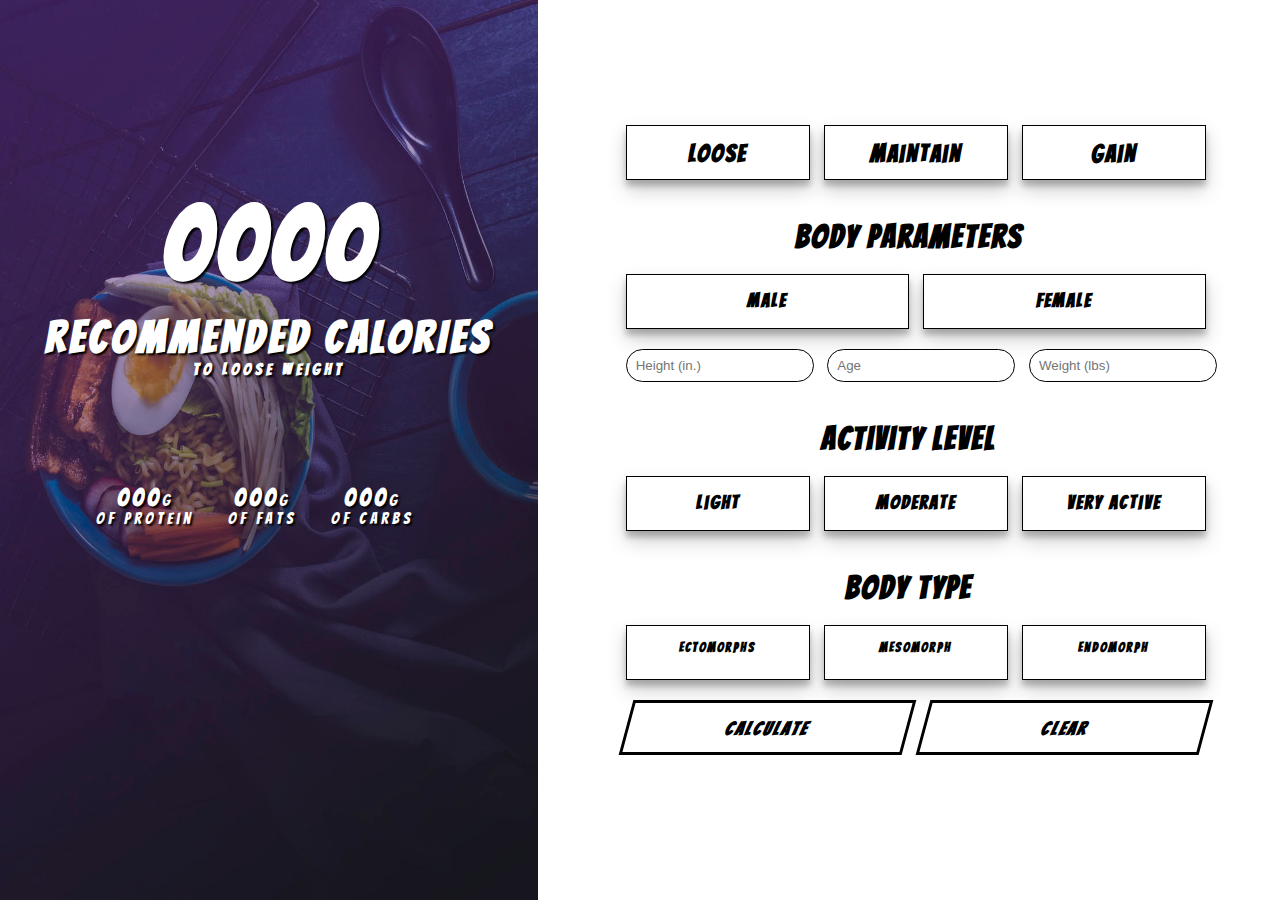
<file: index.html>
<!DOCTYPE html>
<html>

<head>
  <meta charset="utf-8">
  <meta name="viewport" content="width=device-width, initial-scale=1">

  <meta name="description" content="Calculate Your Macros Based On Your Fitness Goals, Body Type and Activity Level">
  <link rel="stylesheet" href="styles/main.css">
  <link rel="" href="/css/master.css">
  <link href="https://fonts.googleapis.com/css?family=Bangers" rel="stylesheet">
  <!-- font-family: 'Bangers', cursive; -->
  <title>Calculate Macros</title>
</head>

<body>
  <div class="container">
    <div class="results" id="display-results" style="background-image: url(Images/image002.jpg)" background-size: 100% 100%; background-position: center; background-repeat: no-repeat;>
      <div class="nutrition-info">

        <div class="display-calories">
          <h1 id="totalCalories">0000</h1>
          <h2>RECOMMENDED CALORIES</h2>
          <h4>To <span id="weightGoal">Loose</span> Weight</h4>
        </div>

        <ul class="list protein-intake">
          <li><span id="protein">000</span>g</li>
          <li>of Protein</li>
        </ul>
        <ul class="list fats-intake">
          <li><span id="fats">000</span>g</li>
          <li>of Fats</li>
        </ul>
        <ul class="list carbs-intake">
          <li><span id="carbs">000</span>g</li>
          <li>of Carbs</li>
        </ul>
      </div>
    </div>
    <div class="input-info">
      <div class="input-info-container">
        <div class="goals">
          <h2 class="selectGoals shadow" id="goals1" data-value="1">Loose</h2>
          <h2 class="selectGoals shadow" id="goals2" data-value="2">Maintain</h2>
          <h2 class="selectGoals shadow" id="goals3" data-value="3">Gain</h2>
        </div>
        <h1>Body Parameters</h1>
        <div class="sex">
          <h3 class="shadow" id="sex1">Male</h3>
          <h3 class="shadow" id="sex2">Female</h3>
        </div>
        <div class="weight">
          <input type="text" name="Name" value="" placeholder="Height (in.)" id="inputHeight">
          <input type="number" name="Age" value="" placeholder="Age" id="inputAge">
          <input type="number" name="weight" value="" placeholder="Weight (lbs)" id="inputWeight">
        </div>
        <div class="activity-level-header">
          <h1>Activity Level</h1>
        </div>
        <div class="active-level">
          <h3 class="light shadow" id="activeLevel1">Light</h3>
          <h3 class="moderate shadow" id="activeLevel2">Moderate</h3>
          <h3 class="very-active shadow" id="activeLevel3">Very Active</h3>
        </div>
        <div class="body-type-header">
          <h1>Body Type</h1>
        </div>
        <div class="body-type">
          <h3 class="ectomorph shadow" id="bodyType1">Ectomorphs </h3>
          <h3 class="mesomorph shadow" id="bodyType2">Mesomorph</h3>
          <h3 class="endomorph shadow" id="bodyType3">Endomorph</h3>
        </div>
        <div class="submit-or-clear">
          <h3 class="calculate" id="clearOrSubmit2" onclick="window.location.href='#display-results'">Calculate</h3>
          <h3 class="clear" id="clearOrSubmit1">Clear</h3>
        </div>
      </div>
    </div>
  </div>
  <script src="main.js"></script>
</body>

</html>
</file>
<file: styles/main.css>
* {
  -moz-box-sizing: border-box;
  -webkit-box-sizing: border-box;
  box-sizing: border-box;
  text-decoration: none;
  list-style: none;
  margin: 0;
  padding: 0;
}

body {
  background: rgb(90, 0, 216);
  background: linear-gradient(0deg, rgba(90, 0, 216, 1) 28%, rgba(245, 125, 51, 1) 100%);
  height: 100%;
  margin: 0;
  background-repeat: no-repeat;
  background-attachment: fixed;
}

.container {
  margin: 0 auto;
  top: 0;
  right: 0;
  bottom: 0;
  left: 0;
  height: 100vh;
  background-color: #FFFFFF;
  text-align: center;
  overflow: auto;
  -webkit-box-shadow: -4px 4px 74px -4px rgba(92, 85, 92, 1);
  -moz-box-shadow: -4px 4px 74px -4px rgba(92, 85, 92, 1);
  box-shadow: -4px 4px 74px -4px rgba(92, 85, 92, 1);
}

.results {
  display: inline-block;
  width: 42%;
  height: 100vh;
  margin: 0;
  padding: 0;
  float: left;
  background-image: url("Images/image02.jpeg");
  background-size: 100% 100%;
  background-position: center;
  background-repeat: no-repeat;
  font-family: 'Bangers', cursive, serif;
  text-shadow: 2px 2px 2px rgba(0, 0, 0, 1);
  letter-spacing: 4px;
  color: #fff;
}

.container .results .nutrition-info {
  margin: 0 auto;
  text-align: center;
}

.container .results .nutrition-info .display-calories {
  margin: 35% 0 20% 0;
}

.container .results .nutrition-info .display-calories h1 {
  font-size: 6.5rem;
  margin-bottom: 2.5%;
  letter-spacing: 5px;
}

.container .results .nutrition-info .display-calories h2 {
  font-size: 2.8rem;
}

.container .results .nutrition-info .list {
  display: inline-block;
  margin-right: 5%;
  margin-bottom: 5%;
}

.container .results .nutrition-info .list span {
  font-size: 1.5rem;
  font-weight: 900;
}

/* Input personal info(right side) */

/* will change the button style when clicked */
.selected{
  background-color: black;
  color: #fff;
}
/* .selectedGoals {
  background-color: black;
  color: #fff;
}

.selectedSex {
  background-color: black;
  color: #fff;
}

.selectedActivity {
  background-color: black;
  color: #fff;
}

.selectedBodyType {
  background-color: black;
  color: #fff;
}

.selectedSubmitOrClear {
  background-color: black;
  color: #fff;
} */

/* box shadow */

.shadow {
  box-shadow: 0 10px 20px rgba(0, 0, 0, 0.19), 0 6px 6px rgba(0, 0, 0, 0.23);
  -webkit-box-shadow: 0 10px 20px rgba(0, 0, 0, 0.19), 0 6px 6px rgba(0, 0, 0, 0.23);
  -moz-box-shadow: 0 10px 20px rgba(0, 0, 0, 0.19), 0 6px 6px rgba(0, 0, 0, 0.23);
}

.container .input-info {
  display: inline-block;
  margin: 0;
  padding: 0;
  height: inherit;
  width: 58%;
  float: right;
  font-family: 'Bangers', cursive, serif;
  letter-spacing: 2px;
}

.container .input-info .input-info-container {
  display: flex;
  flex-direction: column;
  width: 80%;
  height: 650px;
  background-color: inherit;
  margin: 0 auto;
  position: relative;
  top: 50%;
  transform: perspective(1px) translateY(-50%);
}

.container .input-info .input-info-container .goals {
  display: flex;
  flex-direction: row;
  /* margin-bottom: 7%; */
  width: 100%;
  text-align: center;
}

.selectGoals {
  flex-grow: 1;
  width: 100%;
  height: 55px;
  text-align: center;
  border: 1px solid black;
  padding: 15px 20px;
  margin-left: 2.3%;
  cursor: pointer;
}

/* changes bckgrd color to blk & font color white */

.container .input-info .input-info-container .goals h2:hover {
  background-color: black;
  color: #fff;
}

.container .input-info .input-info-container .sex {
  display: flex;
  flex-direction: row;
  width: 100%;
  text-align: center;
  cursor: pointer;
}

.container .input-info .input-info-container .sex :nth-child(-n+2) {
  display: flex;
  flex-direction: column;
  flex-grow: 1;
  width: 100%;
  height: 55px;
  cursor: pointer;
  border: 1px solid black;
  padding: 15px 35px;
  margin-left: 2.3%;
  margin-bottom: 20px;
}

/* changes bckgrd color to blk & font color white */

.container .input-info .input-info-container .sex h3:hover {
  background-color: black;
  color: #fff;
}

.container .input-info .input-info-container .weight {
  display: flex;
  flex-direction: row;
  width: 100%;
  text-align: center;
}

.container .input-info .input-info-container .weight :nth-child(-n+3) {
  display: flex;
  flex-direction: column;
  flex-grow: 1;
  overflow: hidden;
  margin-left: 2.3%;
  padding: 8px 0 8px 9px;
  border-radius: 50px;
  border: 1px solid black;
}

.container .input-info .input-info-container h1 {
  display: block;
  width: 100%;
  text-align: center;
  margin: 40px 0 20px 0;
}

.container .input-info .input-info-container .active-level {
  display: flex;
  flex-direction: row;
  width: 100%;
  text-align: center;
}

.container .input-info .input-info-container .active-level :nth-child(-n+3) {
  display: flex;
  flex-direction: column;
  flex-grow: 1;
  width: 100%;
  height: 55px;
  border: 1px solid black;
  padding: 15px 25px;
  margin-left: 2.3%;
  cursor: pointer;
}

/* changes bckgrd color to blk & font color white */

.container .input-info .input-info-container .active-level h3:hover {
  background-color: black;
  color: #fff;
}

.container .input-info .input-info-container .body-type {
  display: flex;
  flex-direction: row;
  width: 100%;
  text-align: center;
  margin-bottom: 20px;
}

.container .input-info .input-info-container .body-type :nth-child(-n+3) {
  display: flex;
  flex-direction: column;
  flex-grow: 1;
  width: 100%;
  height: 55px;
  font-size: .8rem;
  border: 1px solid black;
  padding: 15px 15px;
  margin-left: 2.3%;
  cursor: pointer;
}

/* changes bckgrd color to blk & font color white */

.container .input-info .input-info-container .body-type h3:hover {
  background-color: black;
  color: #fff;
}

.container .input-info .input-info-container .submit-or-clear {
  display: flex;
  flex-direction: row;
  width: 100%;
  text-align: center;
}

.container .input-info .input-info-container .submit-or-clear :nth-child(-n+2) {
  display: flex;
  flex-direction: column;
  flex-grow: 1;
  width: 100%;
  height: 55px;
  border: 3px solid black;
  padding: 15px 15px;
  margin-left: 2.3%;
  background-color: #fff;
  color: black;
  cursor: pointer;
  -ms-transform: skewX(20deg);
  -webkit-transform: skewX(20deg);
  transform: skewX(-15deg);
}

.container .input-info .input-info-container .submit-or-clear h3:hover {
  background-color: black;
  color: #fff;
}

/* media queries */

@media (max-width: 680px) {
  .container {
    display: flex;
    flex-direction: column;
    width: 100%;
    position: static;
    height: auto;
  }
  .container .input-info {
    display: flex;
    width: 100%;
    flex-direction: column;
    order: 1;
    height: 100vh;
  }
  .container .input-info .input-info-container {
    width: 90%;
  }
  .container .results {
    display: flex;
    width: 100%;
    flex-direction: column;
    order: 2;
    position: relative;
    top: 50%;
    height: 100vh;
  }
  .container .input-info .input-info-container .active-level :nth-child(3) {
    padding: 7px 25px 15px 25px;
  }
</file>
